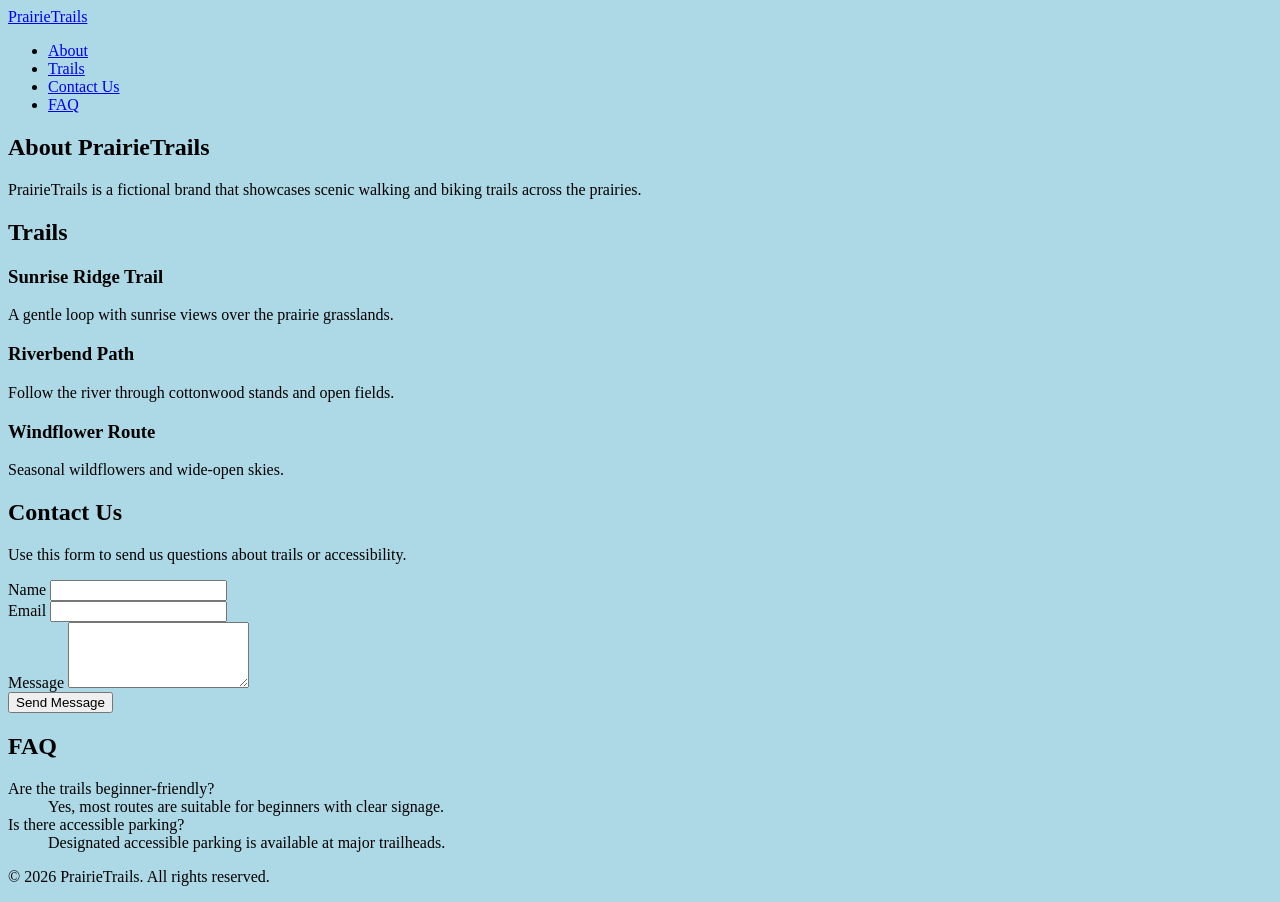
<file: prairieweb-101-mustafatokhi.html.html>
<!DOCTYPE html>
<html lang="en">
<head>
  <meta charset="UTF-8">
  <meta name="viewport" content="width=device-width, initial-scale=1.0">
  <meta name="description" content="Explore Alberta Trails – Discover scenic walking and biking routes across Alberta.">
  <title>Prairie Trails</title>
</head>

<body style="background-color: lightblue;">

  <header class="site-header">
    <a href="#top" class="site-header__logo">PrairieTrails</a>

    <nav class="site-header__nav" aria-label="Main navigation">
      <ul class="site-header__nav-list">
        <li class="site-header__nav-item"><a href="#about">About</a></li>
        <li class="site-header__nav-item"><a href="#trails">Trails</a></li>
        <li class="site-header__nav-item"><a href="#contact">Contact Us</a></li>
        <li class="site-header__nav-item"><a href="#faq">FAQ</a></li>
      </ul>
    </nav>
  </header>

  <main id="top">

    <section id="about" class="section section--about" aria-labelledby="about-heading">
      <div class="container">
        <h1 id="about-heading">About PrairieTrails</h1>
        <p>PrairieTrails is a fictional brand that showcases scenic walking and biking trails across the prairies.</p>
      </div>
    </section>

    <section id="trails" class="section section--trails" aria-labelledby="trails-heading">
      <div class="container">
        <h2 id="trails-heading">Trails</h2>

        <div class="trails-grid">
          <article class="trail-card trail-card--featured" aria-label="Sunrise Ridge Trail">
            <h3 class="trail-card__title">Sunrise Ridge Trail</h3>
            <p class="trail-card__description">A gentle loop with sunrise views over the prairie grasslands.</p>
          </article>

          <article class="trail-card" aria-label="Riverbend Path">
            <h3 class="trail-card__title">Riverbend Path</h3>
            <p class="trail-card__description">Follow the river through cottonwood stands and open fields.</p>
          </article>

          <article class="trail-card" aria-label="Windflower Route">
            <h3 class="trail-card__title">Windflower Route</h3>
            <p class="trail-card__description">Seasonal wildflowers and wide-open skies.</p>
          </article>
        </div>
      </div>
    </section>

    <section id="contact" class="section section--contact" aria-labelledby="contact-heading">
      <div class="container">
        <h2 id="contact-heading">Contact Us</h2>

        <form class="contact-form" aria-describedby="contact-help">
          <p id="contact-help">Use this form to send us questions about trails or accessibility.</p>

          <div class="contact-form__group">
            <label for="name">Name</label>
            <input id="name" name="name" type="text" required>
          </div>

          <div class="contact-form__group">
            <label for="email">Email</label>
            <input id="email" name="email" type="email" required>
          </div>

          <div class="contact-form__group">
            <label for="message">Message</label>
            <textarea id="message" name="message" rows="4" required></textarea>
          </div>

          <button type="submit" class="contact-form__submit">Send Message</button>
        </form>
      </div>
    </section>

    <section id="faq" class="section section--faq" aria-labelledby="faq-heading">
      <div class="container">
        <h2 id="faq-heading">FAQ</h2>

        <dl class="faq-list">
          <div class="faq-list__item">
            <dt class="faq-list__question">Are the trails beginner-friendly?</dt>
            <dd class="faq-list__answer">Yes, most routes are suitable for beginners with clear signage.</dd>
          </div>

          <div class="faq-list__item">
            <dt class="faq-list__question">Is there accessible parking?</dt>
            <dd class="faq-list__answer">Designated accessible parking is available at major trailheads.</dd>
          </div>
        </dl>
      </div>
    </section>

  </main>

  <footer class="site-footer">
    <div class="container">
      <p class="site-footer__text">&copy; 2026 PrairieTrails. All rights reserved.</p>
    </div>
  </footer>

</body>
</html>
</file>
